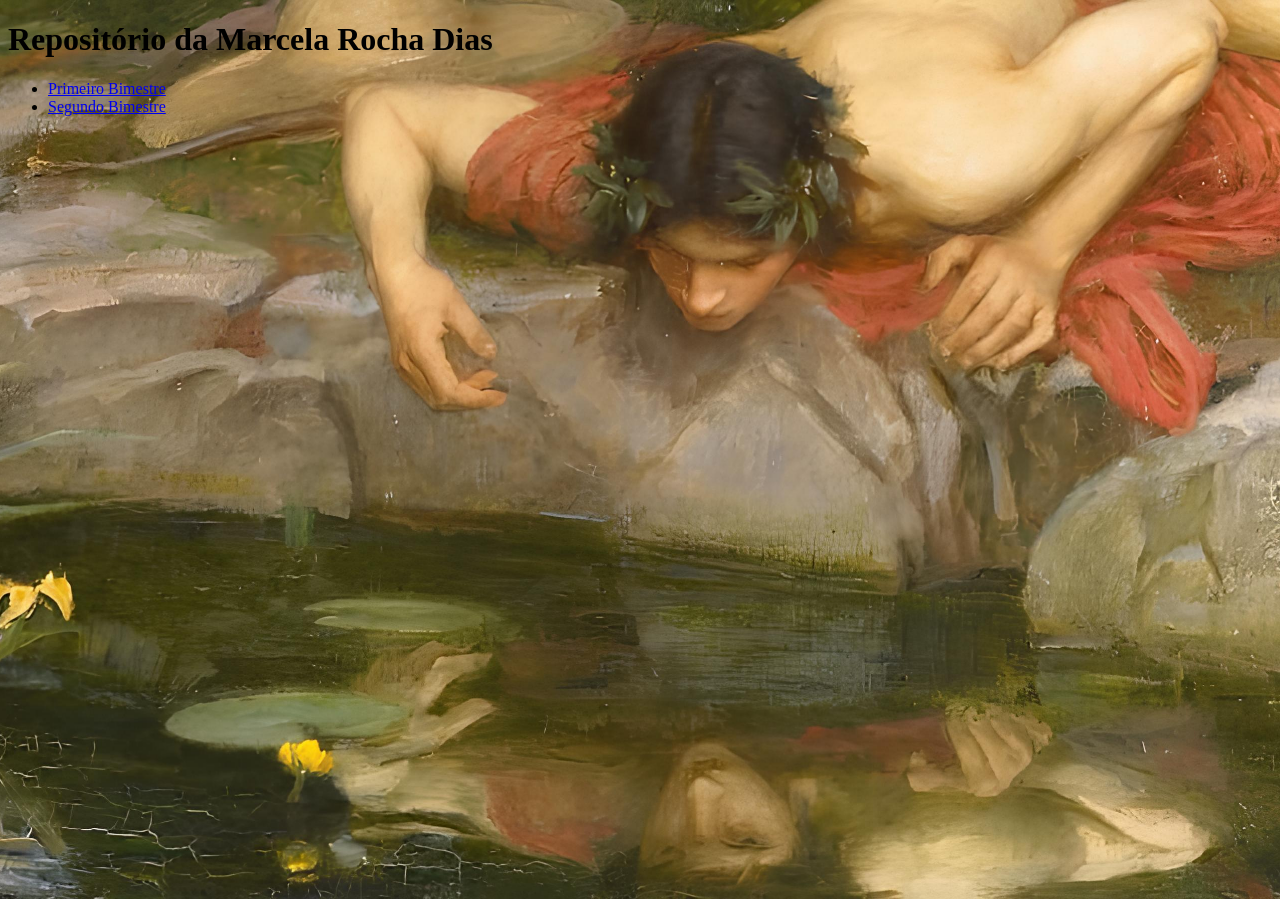
<file: index.html>
<!DOCTYPE html>
<html lang="en">

<head>
    <meta charset="UTF-8">
    <meta name="viewport" content="width=device-width, initial-scale=1.0">
    <title>Document</title>
    <link rel="stylesheet" href="/styles.css">
   
</head>
<body>
    <h1>Repositório da Marcela Rocha Dias</h1>
    <ul>
        <li><a href="/1bim/index.html">Primeiro Bimestre</a></li>
        <li><a href="/2bim/index.html">Segundo Bimestre</a></li>
    </ul>
</body>
</html>
</file>
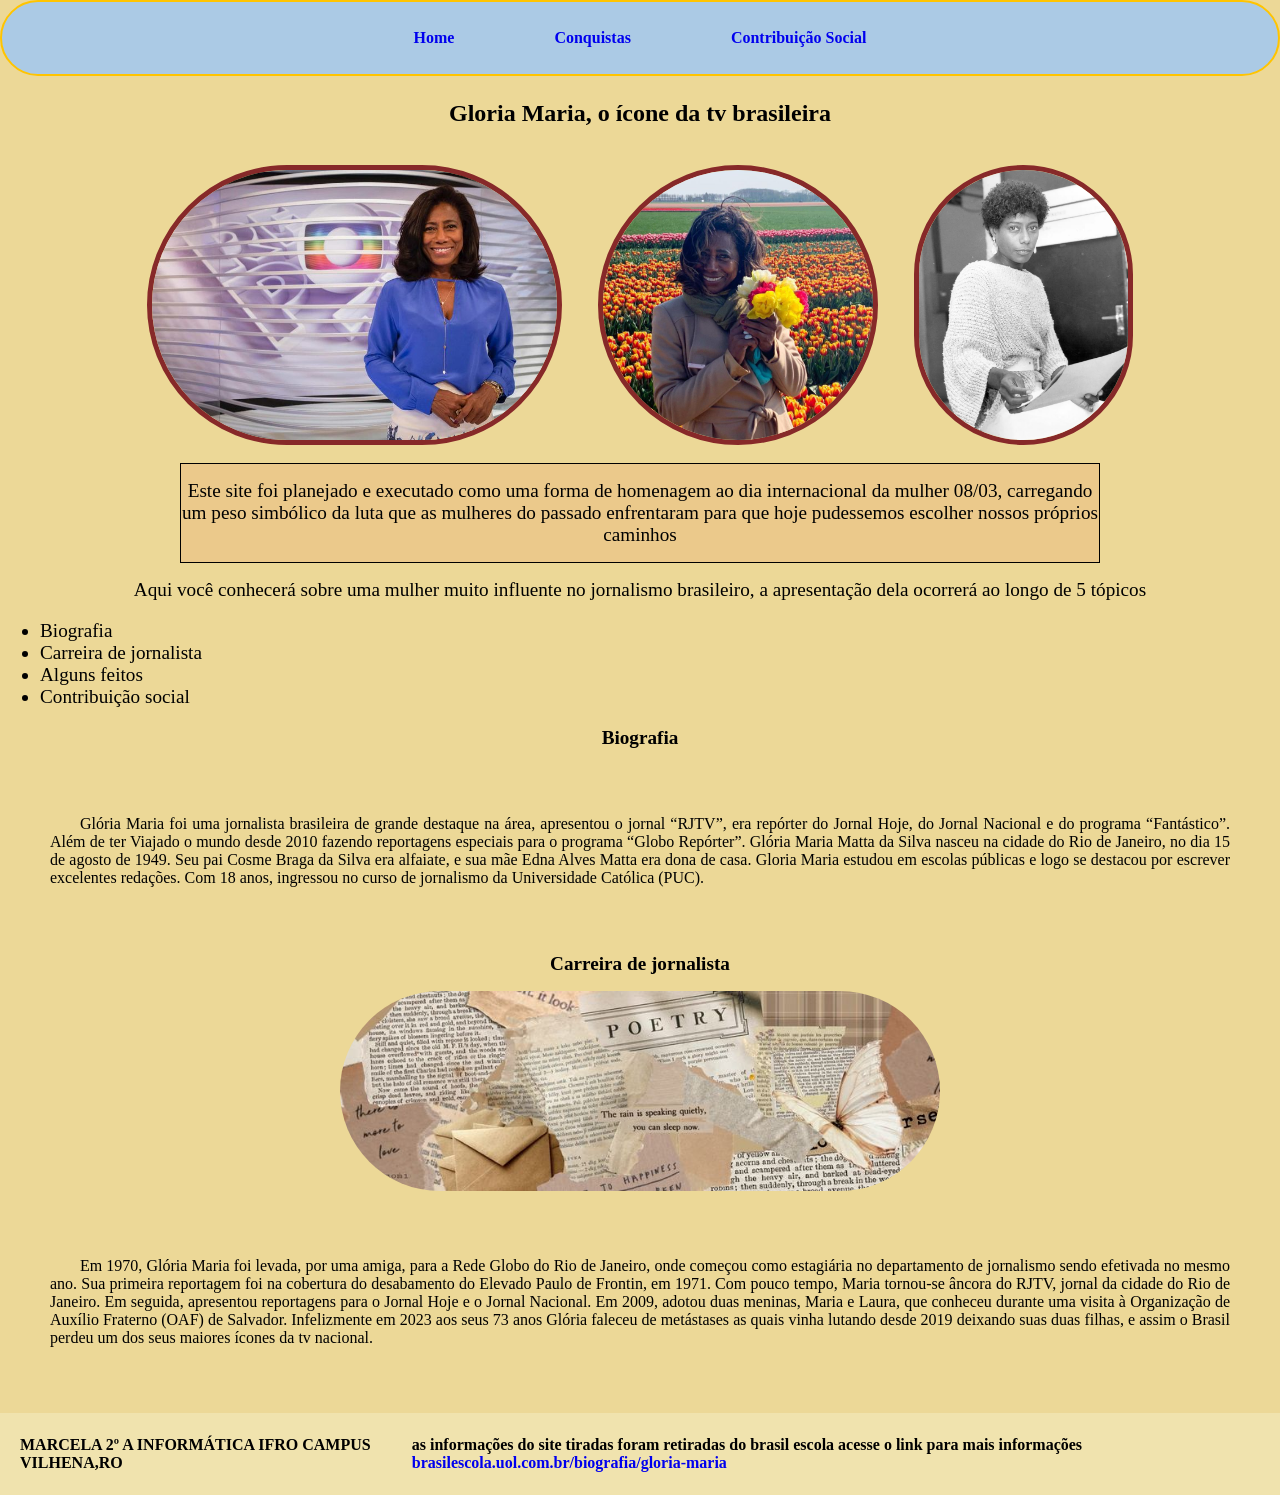
<file: 1bim/index.html>
<!DOCTYPE html>
<html lang="en">

<head>
    <meta charset="UTF-8">
    <meta name="viewport" content="width=device-width, initial-scale=1.0">
    <title>Projeto Mulheres na Ciência Educação e Literatura</title>
    <link rel="stylesheet" href="css/styles.css">
</head>

<body>
    <header>
        <div class="botoes">
            <nav>
                <a href="./index.html" target="_self">Home</a>
                <a href="pagina02.html" target="_self">Conquistas</a>
                <a href="./pagina03.html" target="_self">Contribuição Social</a>
            </nav>
        </div>
    </header>
    <main>
        <section>
            <h1>Gloria Maria,<span> o ícone da tv
                    brasileira</span></h1>

            <div class="container-imgs"><img src="img/4 lições de carreira de Glória Maria.jpg" class="inmgs"
                    alt="fotografia Glória maria">
                <img src="img/Globo Repórter.jpg" class="inmgs" alt="Glória maria">
                <img src="img/Glória Maria (1).jpg" class="inmgs" alt="foto da Glória maria">
            </div>

        </section>
        <section>
            <div class="tex">
                <h2>Este site foi planejado e executado como uma forma de homenagem ao dia internacional da mulher
                    08/03, carregando um peso simbólico da luta que as mulheres do passado enfrentaram para que hoje
                    pudessemos escolher nossos próprios caminhos</h2>
            </div>

            <h2>Aqui você conhecerá sobre uma mulher muito influente no jornalismo brasileiro, a
                apresentação dela ocorrerá ao longo de 5 tópicos </h2>
            <ul>
                <li>Biografia</li>
                <li>Carreira de jornalista</li>
                <li>Alguns feitos</li>
                <li>Contribuição social</li>
            </ul>
            
        </section>
        <h2 class="titulos2">Biografia</h2>

        <p>Glória Maria foi uma jornalista brasileira de grande destaque na área, apresentou o jornal “RJTV”, era
            repórter do Jornal Hoje, do Jornal Nacional e do programa “Fantástico”. Além de ter Viajado o mundo desde
            2010 fazendo reportagens especiais para o programa “Globo Repórter”.
            Glória Maria Matta da Silva nasceu na cidade do Rio de Janeiro, no dia 15 de agosto de 1949. Seu pai Cosme
            Braga da Silva era alfaiate, e sua mãe Edna Alves Matta era dona de casa.
            Gloria Maria estudou em escolas públicas e logo se destacou por escrever excelentes redações. Com 18 anos,
            ingressou no curso de jornalismo da Universidade Católica (PUC).</p>

        <section>
            <h2 class="titulos2">Carreira de jornalista</h2>

            <img src="img/header aesthetic.jpeg" class="banner" alt="banner">

            <p>Em 1970, Glória Maria foi levada, por uma amiga, para a Rede Globo do Rio de Janeiro, onde começou como
                estagiária no departamento de jornalismo sendo efetivada no mesmo ano. Sua primeira reportagem foi na cobertura do desabamento do Elevado Paulo de Frontin, em 1971. Com pouco tempo, Maria tornou-se âncora do RJTV, jornal da cidade do Rio de Janeiro. Em seguida, apresentou
                reportagens para o Jornal Hoje e o Jornal Nacional. Em 2009, adotou duas meninas, Maria e Laura, que conheceu durante uma visita à Organização de Auxílio Fraterno (OAF) de Salvador. Infelizmente em 2023 aos seus 73 anos Glória faleceu de metástases as quais vinha lutando desde 2019 deixando suas duas filhas, e assim o Brasil perdeu um dos seus maiores ícones
                da tv nacional.
            </p>
        </section>
    </main>
    <footer>
        <h4>MARCELA 2º A INFORMÁTICA IFRO CAMPUS VILHENA,RO</h4>
        <h4>as informações do site tiradas foram retiradas do brasil escola acesse o link para mais informações <a
                target="_blank"
                href="https://brasilescola.uol.com.br/biografia/gloria-maria.html">brasilescola.uol.com.br/biografia/gloria-maria</a>
        </h4>
    </footer>
</body>

</html>
</file>
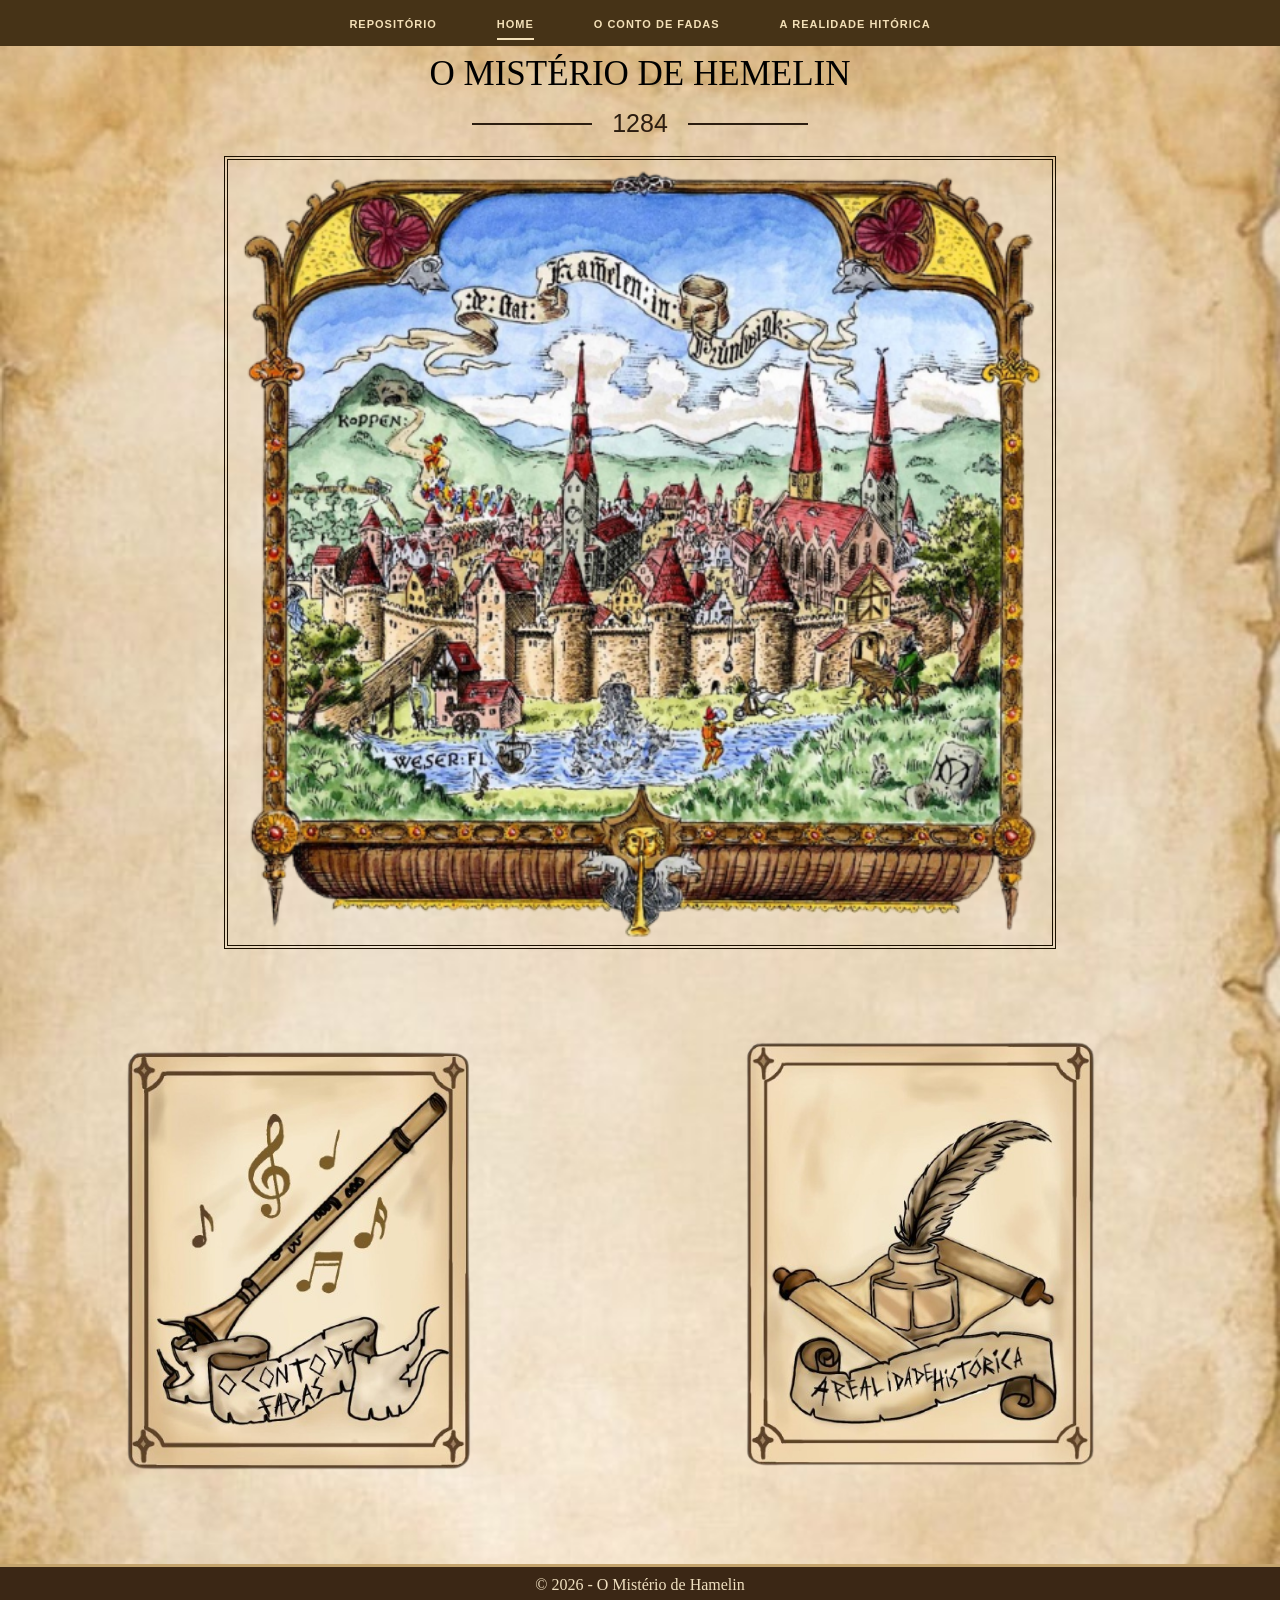
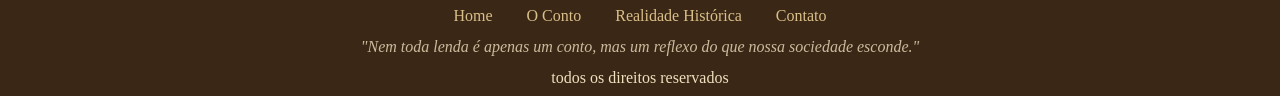
<file: 2bim/index.html>
<!DOCTYPE html>
<html lang="en">

<head>
    <meta charset="UTF-8">
    <meta name="viewport" content="width=device-width, initial-scale=1.0">
    <title>Trabalho do 2º bimestre</title>
    <link rel="stylesheet" href="./css/reset.css">
    <link rel="stylesheet" href="./css/styles.css">
</head>

<body>
    <header class="site-header">
        <nav class="navbar">
            <ul class="nav-menu">
                <li><a href="/index.html" class="nav-link">Repositório</a></li>

                <li><a href="/2bim/index.html" class="nav-link active">Home</a></li>

                <li><a href="/2bim/page2.html" class="nav-link">O conto de fadas</a></li>

                <li><a href="/2bim/page3.html" class="nav-link">A realidade hitórica</a></li>
            </ul>
        </nav>
    </header>

    <main>
        <section>
            <h1>O Mistério de Hemelin</h1>
            <div class="subtitulo">
                <span class="linha"></span>
                <h2>1284</h2>
                <span class="linha"></span>
            </div>

        </section>

        <section>
            <div class="image-container">
                <img src="./imgs/'The Town of Hamelin in Brunswick' - illustration….png" alt="O Flautista de Hamelin"
                    class="banner-image">
            </div>
        </section>

        <section>
            <div class="container">
                <div class="box">
                    <a href="./page2.html">
                        <img src="./imgs/flauta-png-botao.png" alt="O conto de fadas">
                    </a>
                </div>

                <div class="box">
                    <a href="./page3.html">
                        <img src="./imgs/pergaminho-png-botao.png" alt="A realidade histórica">
                    </a>
                </div>
            </div>
        </section>
    </main>

    <footer class="footer">
        <div class="footer-content">
            <p>© 2026 - O Mistério de Hamelin</p>

            <nav class="footer-links">
                <a href="/2bim/index.html">Home</a>
                <a href="/2bim/page2.html">O Conto</a>
                <a href="/2bim/page3.html">Realidade Histórica</a>
                <a href="contato.html">Contato</a>
            </nav>

            <p class="footer-frase">
                "Nem toda lenda é apenas um conto, mas um reflexo do que nossa sociedade esconde."
            </p>
            <p class="p2">todos os direitos reservados</p>
        </div>
    </footer>

</body>

</html>
</file>
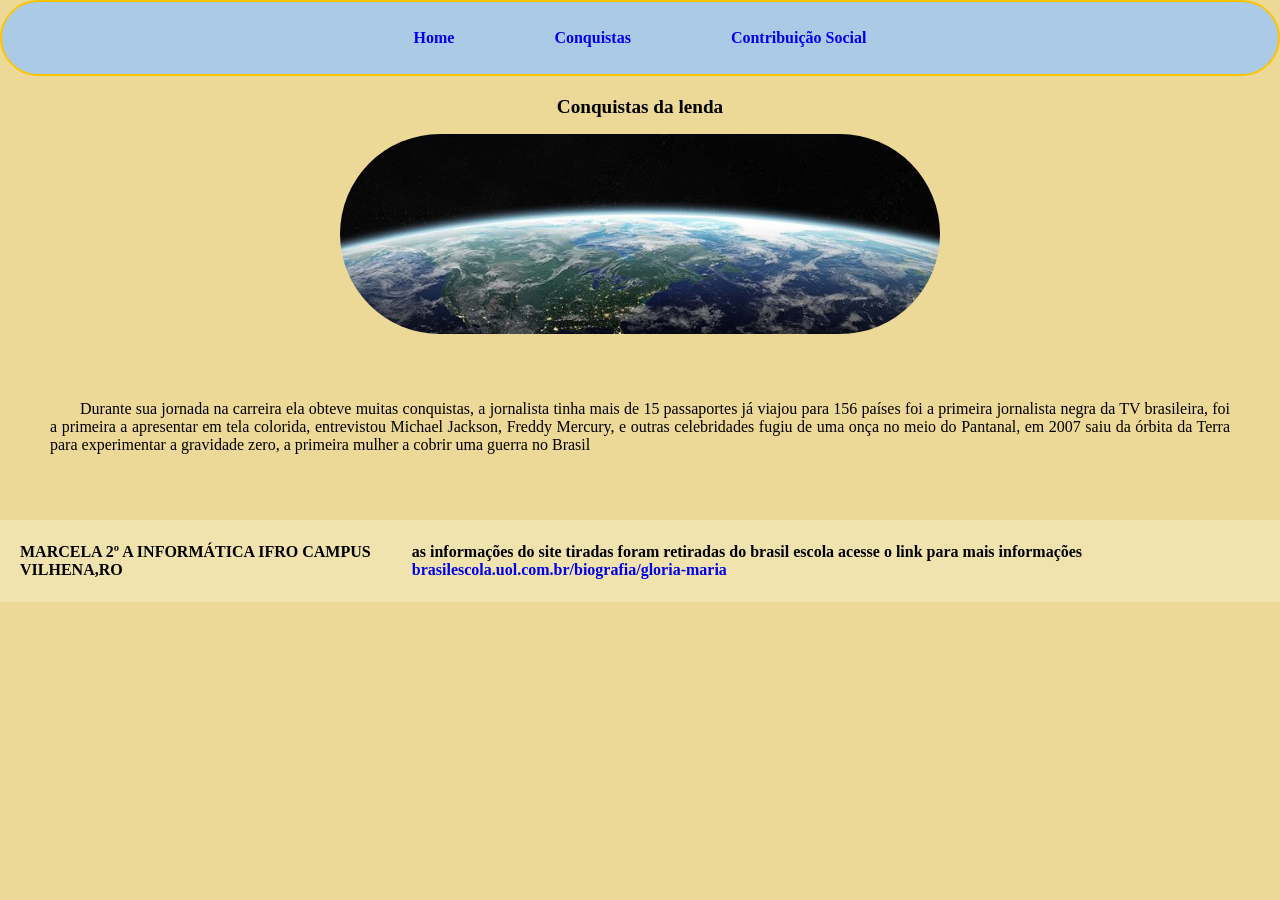
<file: 1bim/pagina02.html>
<!DOCTYPE html>
<html lang="en">
    <head>
        <meta charset="UTF-8">        
        <meta name="viewport" 
        content="width=device-width, initial-scale=1.0">
    <title>Projeto Mulheres na Ciência Educação e Literatura</title>
    <link rel="stylesheet" href="css/styles.css">
    </head>
    <body>
    <header>
        <div class="botoes">
            <nav>
                <a href="./index.html" target="_self">Home</a>
                <a href="pagina02.html" target="_self">Conquistas</a>
                <a href="./pagina03.html" target="_self">Contribuição Social</a>
            </nav>
        </div>
    </header>
    <main>
        <section>
            <h2 class="titulos2">Conquistas da lenda</h2> 

             <img  src="img/globo terra.jpeg" class="banner" alt="fotografia orbita da terra">
            
            <p>Durante sua jornada na carreira ela obteve muitas conquistas, a jornalista tinha mais de 15 passaportes já viajou para 156 países foi a primeira jornalista negra da TV brasileira, foi a primeira a apresentar em tela colorida, entrevistou Michael Jackson, Freddy Mercury, e outras celebridades fugiu de uma onça no meio do Pantanal, em 2007 saiu da órbita da Terra para experimentar a gravidade zero, a primeira mulher a cobrir uma guerra no Brasil</p>
        </section>
    </main>
        <footer>
        <h4>MARCELA 2º A INFORMÁTICA IFRO CAMPUS VILHENA,RO</h4>
        <h4>as informações do site tiradas foram retiradas do brasil escola acesse o link para mais informações <a target="_blank" href="https://brasilescola.uol.com.br/biografia/gloria-maria.htm">brasilescola.uol.com.br/biografia/gloria-maria</a>
        </h4>
    </footer>
    </body>
</html>
</file>
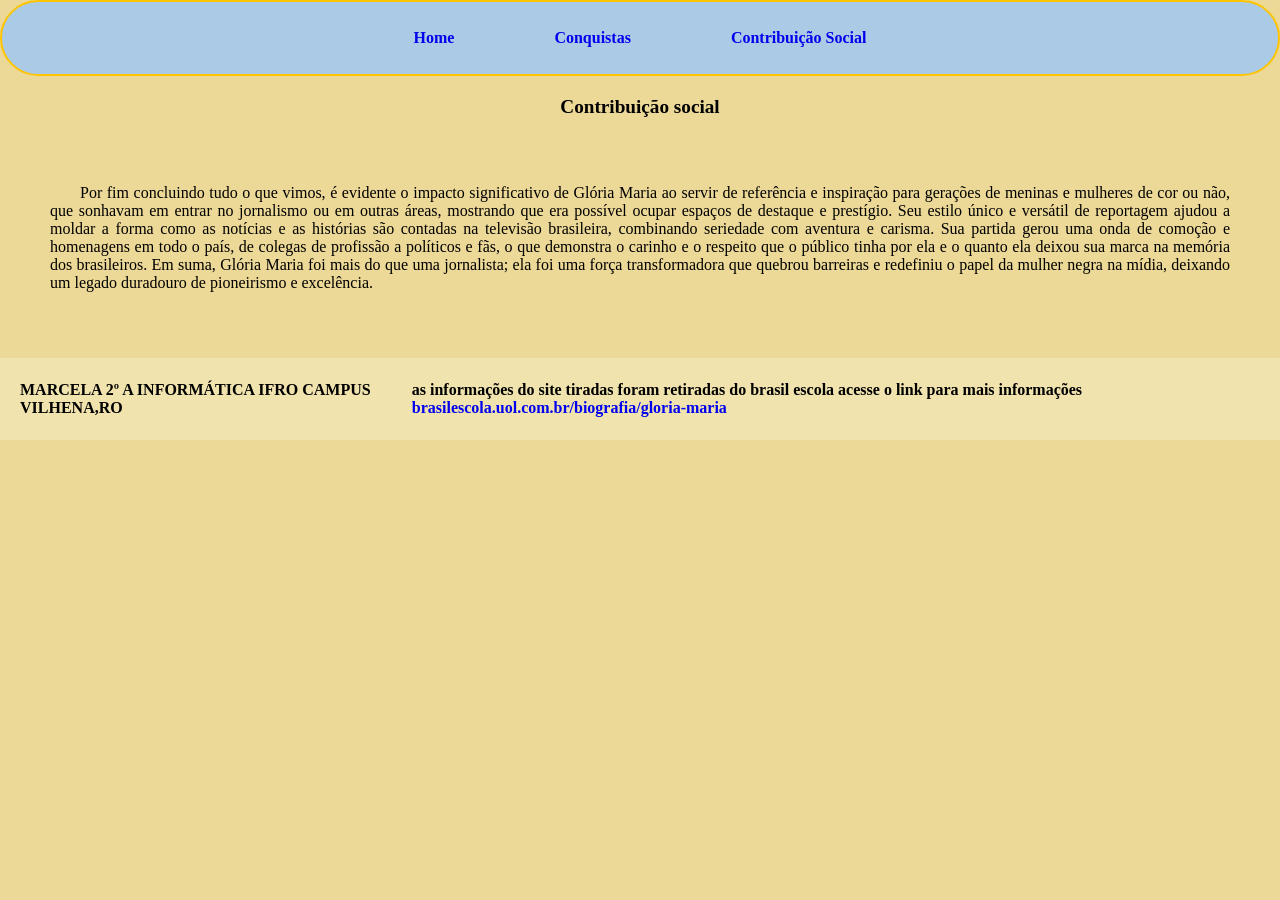
<file: 1bim/pagina03.html>
<!DOCTYPE html>
<html lang="en">

<head>
    <meta charset="UTF-8">
    <meta name="viewport" content="width=device-width, initial-scale=1.0">
    <title>Projeto Mulheres na Ciência Educação e Literatura</title>
    <link rel="stylesheet" href="css/styles.css">
</head>

<body>
    <header>
        <div class="botoes">
            <nav>
                <a href="./index.html" target="_self">Home</a>
                <a href="pagina02.html" target="_self">Conquistas</a>
                <a href="./pagina03.html" target="_self">Contribuição Social</a>
            </nav>
        </div>
    </header>
    <main>
        <section><h2 class="titulos2"> Contribuição social</h2>
        <p>Por fim concluindo tudo o que vimos, é evidente o impacto significativo de Glória Maria ao servir de
            referência e inspiração para gerações de meninas e mulheres de cor ou não, que sonhavam em entrar no
            jornalismo ou em outras áreas, mostrando que era possível ocupar espaços de destaque e prestígio.
            Seu estilo único e versátil de reportagem ajudou a moldar a forma como as notícias e as histórias são
            contadas na televisão brasileira, combinando seriedade com aventura e carisma.
            Sua partida gerou uma onda de comoção e homenagens em todo o país, de colegas de profissão a políticos e
            fãs, o que demonstra o carinho e o respeito que o público tinha por ela e o quanto ela deixou sua marca na
            memória dos brasileiros.
            Em suma, Glória Maria foi mais do que uma jornalista; ela foi uma força transformadora que quebrou barreiras
            e redefiniu o papel da mulher negra na mídia, deixando um legado duradouro de pioneirismo e excelência.</p>
</section>
    </main>
    <footer>
        <h4>MARCELA 2º A INFORMÁTICA IFRO CAMPUS VILHENA,RO</h4>
        <h4>as informações do site tiradas foram retiradas do brasil escola acesse o link para mais informações <a target="_blank" href="https://brasilescola.uol.com.br/biografia/gloria-maria.htm">brasilescola.uol.com.br/biografia/gloria-maria</a>
        </h4>
    </footer>
</body>

</html>
</file>
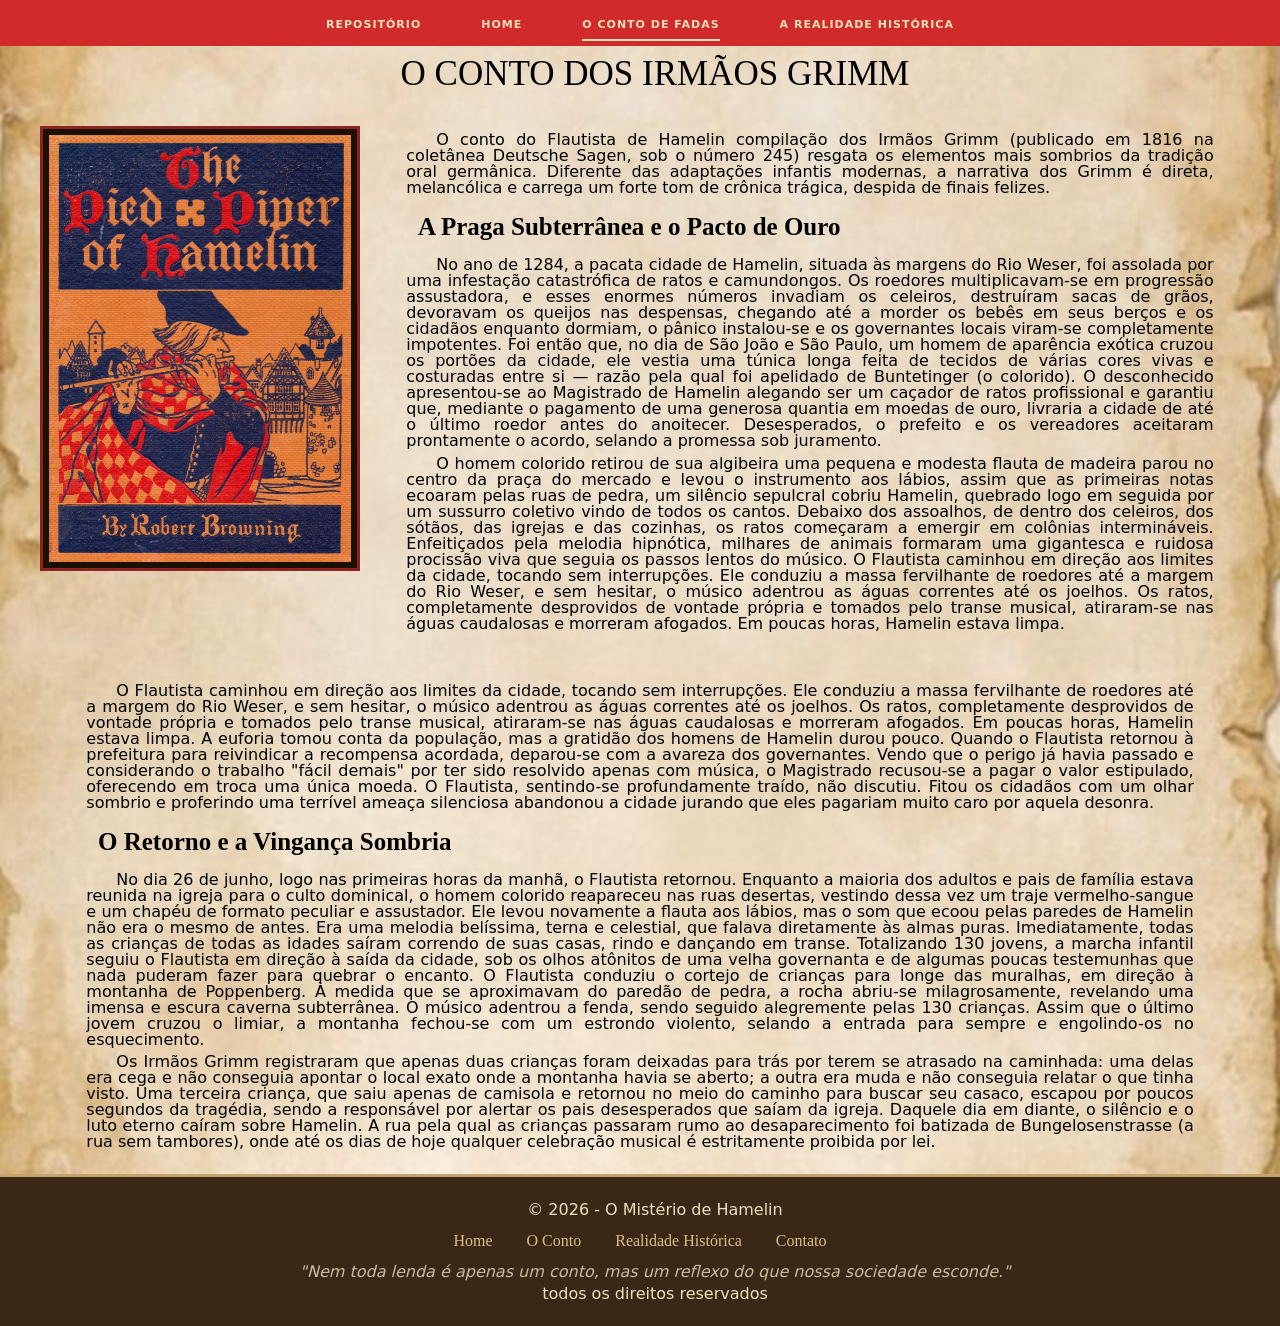
<file: 2bim/page2.html>
<!DOCTYPE html>
<html lang="en">

<head>
    <meta charset="UTF-8">
    <meta name="viewport" content="width=device-width, initial-scale=1.0">
    <title>Document</title>
    <link rel="stylesheet" href="./css/reset.css">
    <link rel="stylesheet" href="./css/page2.css ">
</head>

<body>
    <header class="site-header">
        <nav class="navbar">
            <ul class="nav-menu">

                <li><a href="/index.html" class="nav-link">Repositório</a></li>

                <li><a href="/2bim/index.html" class="nav-link">Home</a></li>

                <li><a href="/2bim/page2.html" class="nav-link active">O conto de fadas</a></li>

                <li><a href="/2bim/page3.html" class="nav-link">A realidade histórica</a></li>
            </ul>
        </nav>
    </header>
    <main>
        <section>
            <h1>O conto dos irmãos grimm</h1>
        </section>

        <section class="secao-capa">
            <div class="conteudo-lado-a-lado">
                <div class="moldura-livro">
                    <img src="./imgs/cartaz do flautista.jpeg" alt="Ilustração do Flautista de Hamelin"
                        class="imagem-capa">
                </div>
                <div class="paragrafo">
                    <p>O conto do Flautista de Hamelin compilação dos Irmãos Grimm (publicado em 1816 na coletânea
                        Deutsche
                        Sagen, sob o número 245) resgata os elementos mais sombrios da tradição oral germânica.
                        Diferente das
                        adaptações infantis modernas, a narrativa dos Grimm é direta, melancólica e carrega um forte tom
                        de
                        crônica trágica, despida de finais felizes.
                    </p>

                    <h2>A Praga Subterrânea e o Pacto de Ouro

                    </h2>

                    <p>No ano de 1284, a pacata cidade de Hamelin, situada às margens do Rio Weser, foi assolada por uma
                        infestação catastrófica de ratos e camundongos. Os roedores multiplicavam-se em progressão
                        assustadora, e
                        esses
                        enormes números invadiam os celeiros, destruíram sacas de grãos,
                        devoravam os queijos nas despensas, chegando até a morder os bebês em seus berços e os cidadãos
                        enquanto
                        dormiam, o pânico instalou-se e os governantes locais viram-se completamente impotentes. Foi
                        então que, no
                        dia de São João e São Paulo, um homem de aparência exótica cruzou os portões da
                        cidade, ele vestia uma túnica longa feita de tecidos de várias cores vivas e costuradas entre si
                        — razão
                        pela qual foi apelidado de Buntetinger (o colorido). O desconhecido apresentou-se ao Magistrado
                        de
                        Hamelin alegando ser um caçador de ratos profissional e garantiu que, mediante o pagamento de
                        uma
                        generosa quantia em moedas de ouro, livraria a cidade de até o último roedor antes do anoitecer.
                        Desesperados, o prefeito e os vereadores aceitaram prontamente o acordo, selando a promessa sob
                        juramento.
                    </p>
                    <p>O homem colorido retirou de sua algibeira uma pequena e modesta flauta de madeira parou no centro
                        da
                        praça do mercado e levou o instrumento aos lábios, assim que as primeiras notas ecoaram pelas
                        ruas de
                        pedra, um silêncio sepulcral cobriu Hamelin, quebrado logo em seguida por um sussurro coletivo
                        vindo de
                        todos os cantos. Debaixo dos assoalhos, de dentro dos celeiros, dos sótãos, das igrejas e das
                        cozinhas,
                        os ratos começaram a emergir em colônias intermináveis. Enfeitiçados pela melodia hipnótica,
                        milhares de
                        animais formaram uma gigantesca e ruidosa procissão viva que seguia os passos lentos do músico.
                        O Flautista
                        caminhou em direção aos limites da cidade, tocando sem interrupções. Ele conduziu a massa
                        fervilhante de roedores até a margem do Rio Weser, e sem hesitar, o músico adentrou as águas
                        correntes
                        até os joelhos. Os ratos, completamente desprovidos de vontade própria e tomados pelo transe
                        musical,
                        atiraram-se nas águas caudalosas e morreram afogados. Em poucas horas, Hamelin estava limpa.
                    </p>
                </div>
            </div>
        </section>

        <section>
            <p>O Flautista caminhou em direção aos limites da cidade, tocando sem interrupções. Ele conduziu a massa
                fervilhante de roedores até a margem do Rio Weser, e sem hesitar, o músico adentrou as águas correntes
                até os joelhos. Os ratos, completamente desprovidos de vontade própria e tomados pelo transe musical,
                atiraram-se nas águas caudalosas e morreram afogados. Em poucas horas, Hamelin estava limpa. A euforia
                tomou conta da população, mas a gratidão dos homens de Hamelin durou pouco. Quando o Flautista retornou
                à prefeitura para reivindicar a recompensa acordada, deparou-se com a avareza dos governantes. Vendo que
                o perigo já havia passado e considerando o trabalho "fácil demais" por ter sido resolvido apenas com
                música, o Magistrado recusou-se a pagar o valor estipulado, oferecendo em troca uma única moeda. O
                Flautista, sentindo-se profundamente traído, não discutiu. Fitou os cidadãos com um olhar sombrio e
                proferindo uma terrível ameaça silenciosa abandonou a cidade jurando que eles pagariam muito caro por
                aquela desonra.</p>

            <h2>O Retorno e a Vingança Sombria</h2>

            <p>No dia 26 de junho, logo nas primeiras horas da manhã, o Flautista retornou. Enquanto a maioria dos
                adultos e pais de família estava reunida na igreja para o culto dominical, o homem colorido reapareceu
                nas ruas desertas, vestindo dessa vez um traje vermelho-sangue e um chapéu de formato peculiar e
                assustador. Ele levou novamente a flauta aos lábios, mas o som que ecoou pelas paredes de Hamelin não
                era o mesmo de antes. Era uma melodia belíssima, terna e celestial, que falava diretamente às almas
                puras. Imediatamente, todas as crianças de todas as idades saíram correndo de suas casas, rindo e
                dançando
                em
                transe. Totalizando 130 jovens, a marcha infantil seguiu o Flautista em direção à saída da cidade, sob
                os olhos atônitos de uma velha governanta e de algumas poucas testemunhas que nada puderam fazer para
                quebrar o encanto. O Flautista conduziu o cortejo de crianças para longe das muralhas, em direção à
                montanha de Poppenberg. À medida que se aproximavam do paredão de pedra, a rocha abriu-se
                milagrosamente, revelando uma imensa e escura caverna subterrânea. O músico adentrou a fenda, sendo
                seguido alegremente pelas 130 crianças. Assim que o último jovem cruzou o limiar, a montanha fechou-se
                com um estrondo violento, selando a entrada para sempre e engolindo-os no esquecimento.
            </p>

            <p>Os Irmãos Grimm registraram que apenas duas crianças foram deixadas para trás por terem se atrasado na
                caminhada: uma delas era cega e não conseguia apontar o local exato onde a montanha havia se aberto; a
                outra era muda e não conseguia relatar o que tinha visto. Uma terceira criança, que saiu apenas de
                camisola e retornou no meio do caminho para buscar seu casaco, escapou por poucos segundos da tragédia,
                sendo a responsável por alertar os pais desesperados que saíam da igreja. Daquele dia em diante, o
                silêncio
                e o luto eterno caíram sobre Hamelin. A rua pela qual as crianças
                passaram rumo ao desaparecimento foi batizada de Bungelosenstrasse (a rua sem tambores), onde até os
                dias de hoje qualquer celebração musical é estritamente proibida por lei.
            </p>
        </section>
    </main>

    <footer class="footer">
        <div class="footer-content">
            <p>© 2026 - O Mistério de Hamelin</p>

            <nav class="footer-links">
                <a href="/2bim/index.html">Home</a>
                <a href="/2bim/page2.html">O Conto</a>
                <a href="/2bim/page3.html">Realidade Histórica</a>
                <a href="contato.html">Contato</a>
            </nav>

            <p class="footer-frase">
                "Nem toda lenda é apenas um conto, mas um reflexo do que nossa sociedade esconde."
            </p>
            <p class="p2">todos os direitos reservados</p>
        </div>
    </footer>
</body>

</html>
</file>
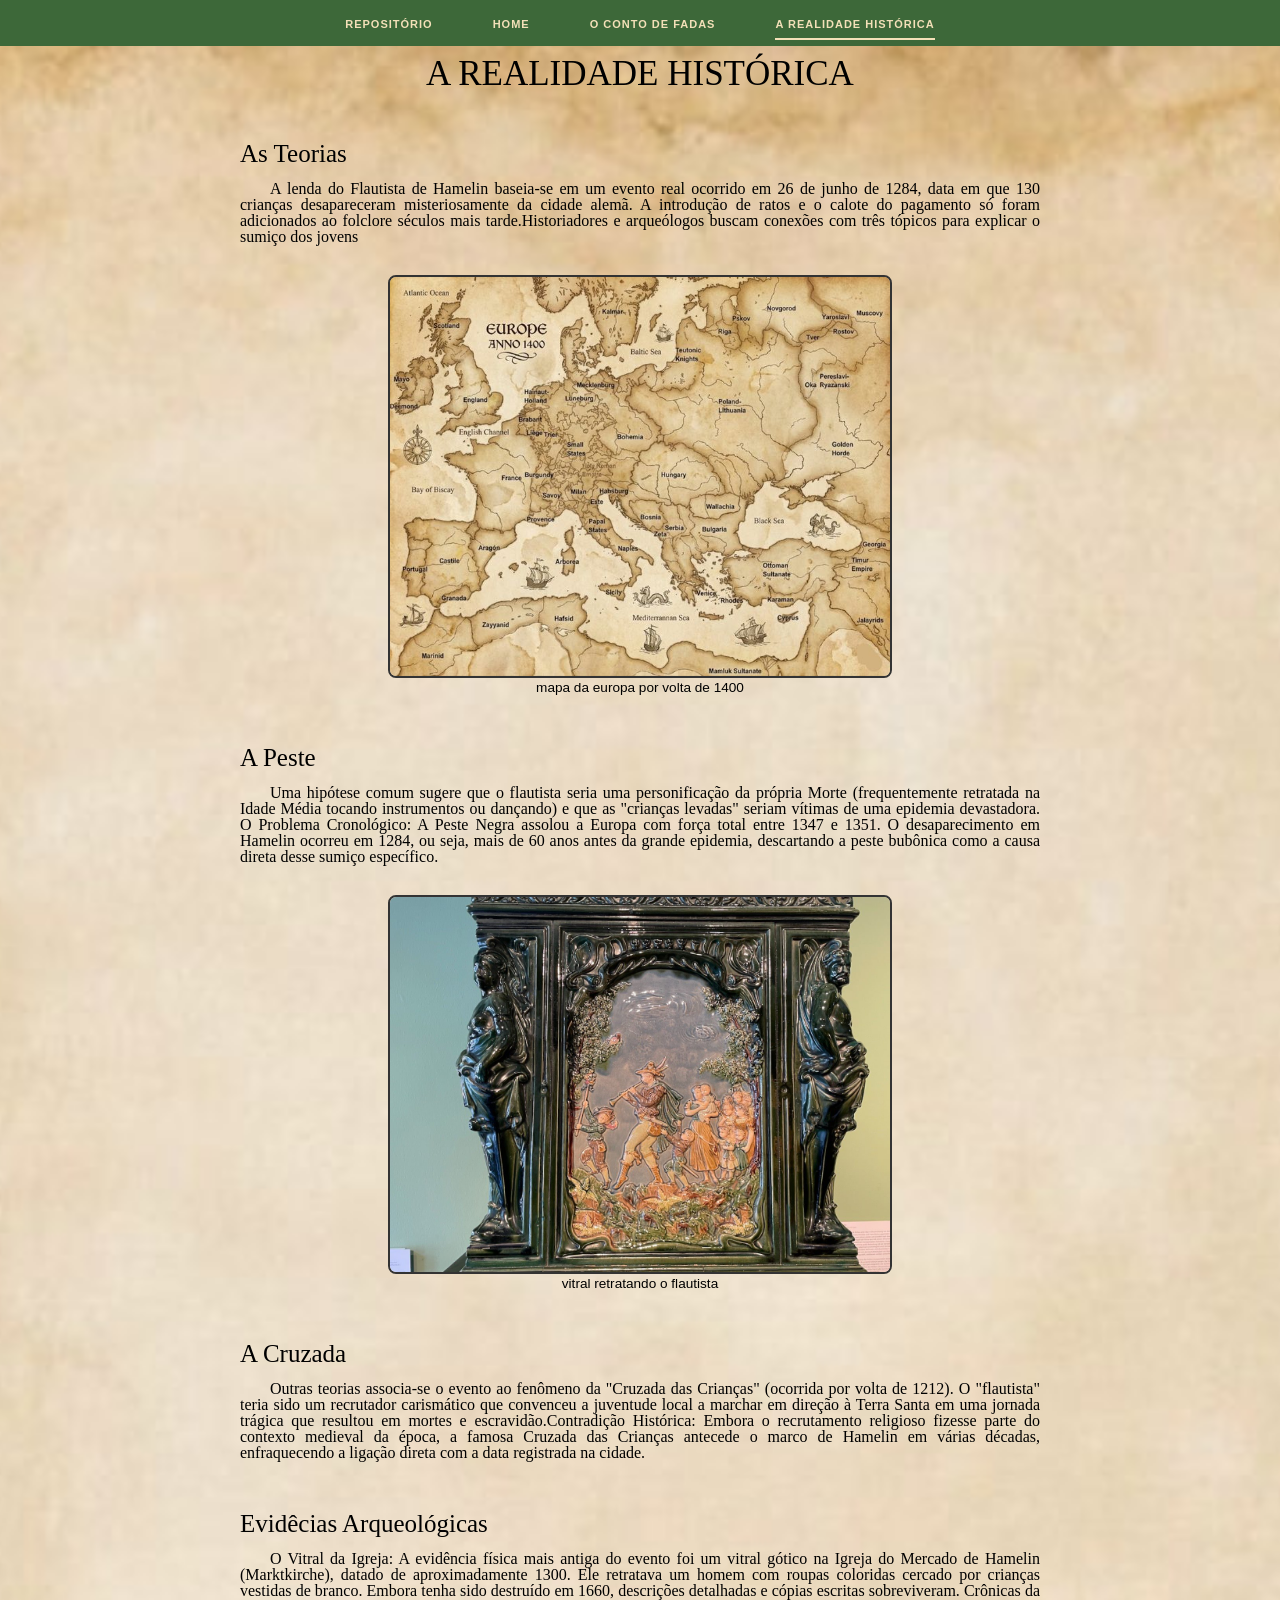
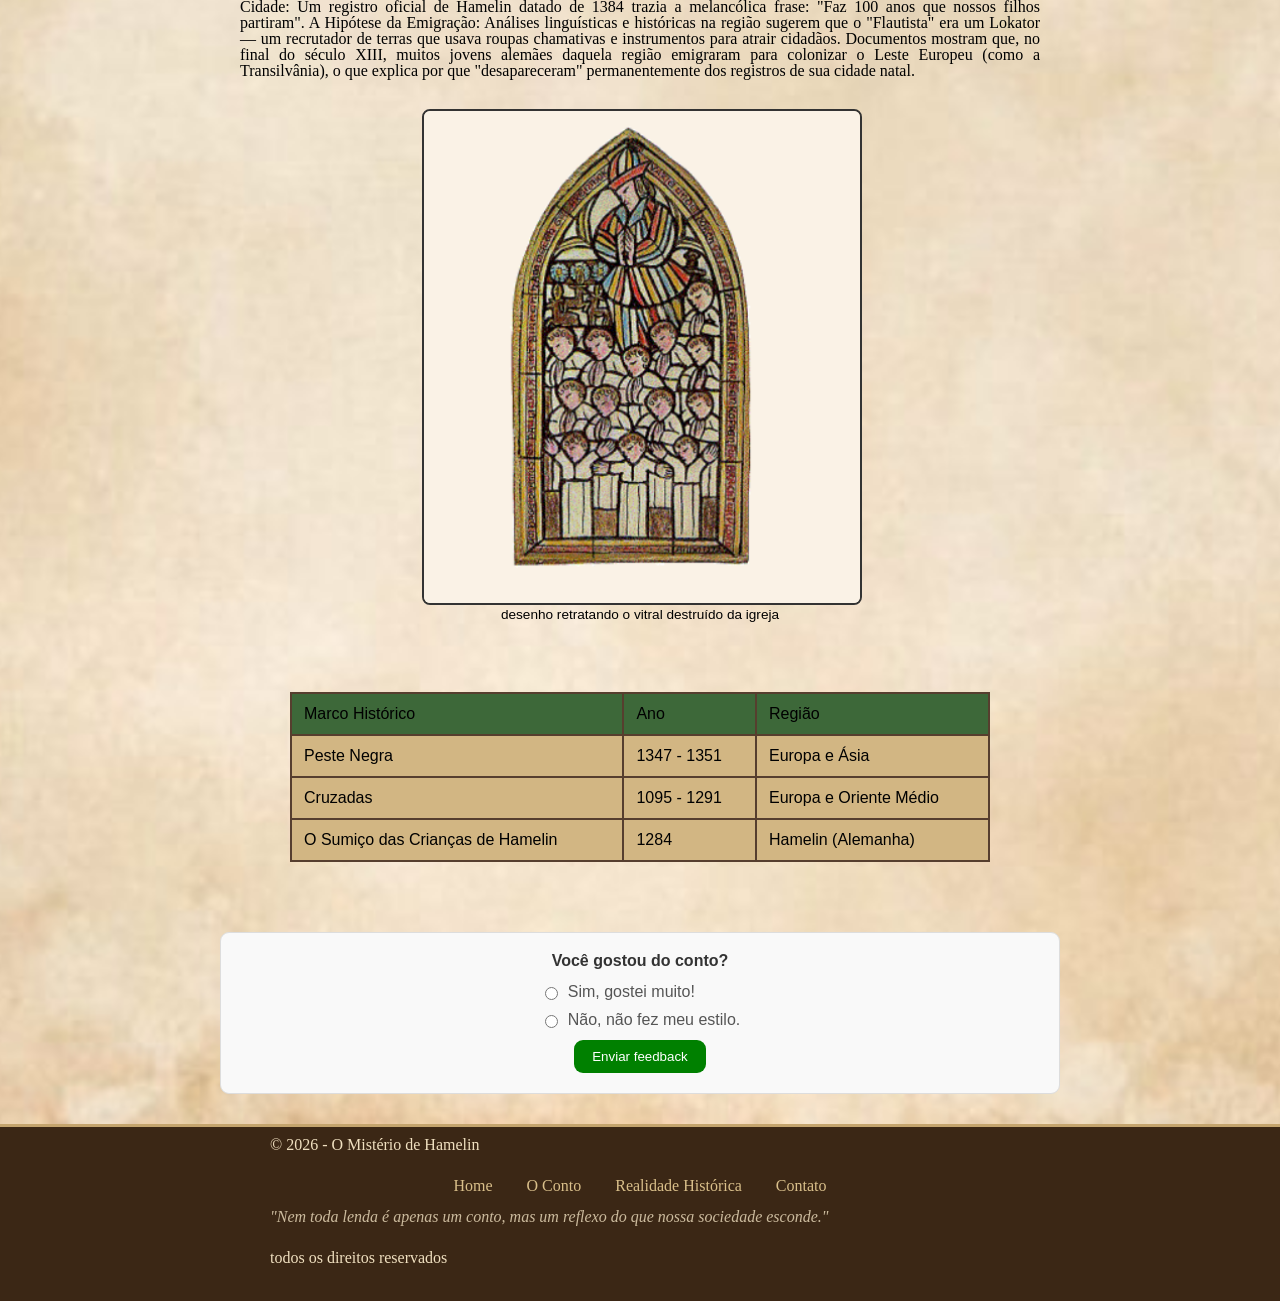
<file: 2bim/page3.html>
<!DOCTYPE html>
<html lang="en">

<head>
    <meta charset="UTF-8">
    <meta name="viewport" content="width=device-width, initial-scale=1.0">
    <title>Document</title>
    <link rel="stylesheet" href="./css/reset.css">
    <link rel="stylesheet" href="./css/page3.css">
</head>

<body>
    <header class="site-header">
        <nav class="navbar">
            <ul class="nav-menu">
                <li><a href="/index.html" class="nav-link">Repositório</a></li>

                <li><a href="/2bim/index.html" class="nav-link">Home</a></li>

                <li><a href="/2bim/page2.html" class="nav-link">O conto de fadas</a></li>

                <li><a href="/2bim/page3.html" class="nav-link active">A realidade histórica</a></li>
            </ul>
        </nav>
    </header>
    <main>
        <section class="conteudo-principal">
            <section>
                <h1>A realidade histórica</h1>
            </section>

            <section>

                <h2>As Teorias </h2>

                <p>A lenda do Flautista de Hamelin baseia-se em um evento real ocorrido em 26 de junho de 1284, data em
                    que
                    130 crianças desapareceram misteriosamente da cidade alemã. A introdução de ratos e o calote do
                    pagamento só foram adicionados ao folclore séculos mais tarde.Historiadores e arqueólogos buscam
                    conexões com três tópicos para explicar o sumiço dos jovens</p>

                <div class="cars-imgs">
                    <figure>
                        <img src="./imgs/Vintage Europe Map of 1400.jpeg" alt="mapa da Europa 1400">
                        <figcaption>mapa da europa por volta de 1400</figcaption>
                    </figure>
                </div>

            </section>

            <section>

                <h2>A Peste</h2>

                <p> Uma hipótese comum sugere que o flautista seria uma personificação da própria Morte (frequentemente
                    retratada na Idade Média tocando instrumentos ou dançando) e que as "crianças levadas" seriam
                    vítimas de
                    uma epidemia devastadora. O Problema Cronológico: A Peste Negra assolou a Europa com força total
                    entre
                    1347 e 1351. O desaparecimento em Hamelin ocorreu em 1284, ou seja, mais de 60 anos antes da grande
                    epidemia, descartando a peste bubônica como a causa direta desse sumiço específico.</p>

                <div class="cars-imgs">
                    <figure>
                        <img src="./imgs/vitral evidencias arqueologicas.jpeg" alt="vitral do conto">
                        <figcaption>vitral retratando o flautista</figcaption>
                    </figure>
                </div>

            </section>

            <section>
                <h2>A Cruzada</h2>

                <p>Outras teorias associa-se o evento ao fenômeno da "Cruzada das Crianças" (ocorrida por volta de
                    1212). O
                    "flautista" teria sido um recrutador carismático que convenceu a juventude local a marchar em
                    direção à
                    Terra Santa em uma jornada trágica que resultou em mortes e escravidão.Contradição Histórica: Embora
                    o
                    recrutamento religioso fizesse parte do contexto medieval da época, a famosa Cruzada das Crianças
                    antecede o marco de Hamelin em várias décadas, enfraquecendo a ligação direta com a data registrada
                    na
                    cidade.</p>



            </section>




            <section>

                <h2>Evidêcias Arqueológicas</h2>

                <p>O Vitral da Igreja: A evidência física mais antiga do evento foi um vitral gótico na Igreja do
                    Mercado de
                    Hamelin (Marktkirche), datado de aproximadamente 1300. Ele retratava um homem com roupas coloridas
                    cercado por crianças vestidas de branco. Embora tenha sido destruído em 1660, descrições detalhadas
                    e
                    cópias escritas sobreviveram. Crônicas da Cidade: Um registro oficial de Hamelin datado de 1384
                    trazia a
                    melancólica frase: "Faz 100 anos que nossos filhos partiram". A Hipótese da Emigração: Análises
                    linguísticas e históricas na região sugerem que o "Flautista" era um Lokator — um recrutador de
                    terras
                    que usava roupas chamativas e instrumentos para atrair cidadãos. Documentos mostram que, no final do
                    século XIII, muitos jovens alemães daquela região emigraram para colonizar o Leste Europeu (como a
                    Transilvânia), o que explica por que "desapareceram" permanentemente dos registros de sua cidade
                    natal.
                </p>

                <div class="cars-imgs">
                    <figure>
                        <img src="./imgs/outro vitral.png" alt="desenho retratando o vitral destrido da igreja">
                        <figcaption>desenho retratando o vitral destruído da igreja</figcaption>
                    </figure>
                </div>

            </section>

            <section class="secao-tabela">
                <table>
                    <thead>
                        <tr>
                            <th>Marco Histórico</th>
                            <th>Ano</th>
                            <th>Região</th>
                        </tr>
                    </thead>
                    <tbody>
                        <tr>
                            <td>Peste Negra</td>
                            <td>1347 - 1351</td>
                            <td>Europa e Ásia</td>
                        </tr>
                        <tr>
                            <td>Cruzadas</td>
                            <td>1095 - 1291</td>
                            <td>Europa e Oriente Médio</td>
                        </tr>
                        <tr>
                            <td>O Sumiço das Crianças de Hamelin</td>
                            <td>1284</td>
                            <td>Hamelin (Alemanha)</td>
                        </tr>
                    </tbody>
                </table>
            </section>

            <section>
                <div class="form-container">
                    <div class="form-title">Você gostou do conto?</div>

                    <form>
                        <div class="radio-group">

                            <input type="radio" id="gostou-sim" name="opiniao_conto" value="sim" required>
                            <label for="gostou-sim">Sim, gostei muito!</label>
                        </div>

                        <div class="radio-group">
                            <input type="radio" id="gostou-nao" name="opiniao_conto" value="nao">
                            <label for="gostou-nao">Não, não fez meu estilo.</label>
                        </div>

                    </form>
                    <button type="submit">Enviar feedback</button>
                </div>
            </section>
    </main>
    </section>
    <footer class="footer">
        <div class="footer-content">
            <p>© 2026 - O Mistério de Hamelin</p>

            <nav class="footer-links">
                <a href="/2bim/index.html">Home</a>
                <a href="/2bim/page2.html">O Conto</a>
                <a href="/2bim/page3.html">Realidade Histórica</a>
                <a href="contato.html">Contato</a>
            </nav>

            <p class="footer-frase">
                "Nem toda lenda é apenas um conto, mas um reflexo do que nossa sociedade esconde."
            </p>
            <p class="p2">todos os direitos reservados</p>
        </div>
    </footer>
</body>

</html>
</file>
<file: styles.css>
body {
    background-image: url(/narcissus\ painting\ \(1\).jpg);
    background-repeat: no-repeat;
    background-size: cover;
    background-position: center;
    min-height: calc(100vh - 30px);
}

@media (max-width: 600px) {
    body {
        background-image: url("/ud.jpg");

    }
}
</file>
<file: 1bim/css/styles.css>
body{
    background-color:rgba(235, 213, 142, 0.918);
    margin: 0;              
    padding: 0;  
    display: flex;
    flex-direction: column;
    min-height: 100vh;
}

header {
    position: sticky;
    top: 0;
}

h1{
    text-align: center;
    font-family:Cambria, Cochin, Georgia, Times, 'Times New Roman', serif;
    
}

p{
    font-family: 'Times New Roman', Times, serif;
    text-indent: 30px;
    text-align: justify;
    padding: 50px;

}

.titulos2{
    font-weight: 550;
}

h2{
    font-family:Cambria, Cochin, Georgia, Times, 'Times New Roman', serif;
    font-weight: 500;
    text-align: center;
    font-size:larger;    
}

footer{
    background-color: rgba(243, 240, 202, 0.449);
    padding:2px 20px;
    display: flex;
    justify-content: space-between;
    
}

.botoes{
    background-color:rgba(159, 199, 245, 0.841);
    height: 70px;
}
   
a{
    text-decoration: none;
}

nav {
    width: 100%;
    height: 100%;
    display: flex;
    align-items: center;
    justify-content: center;
    gap: 100px;
    
}

.botoes{
    width: calc(100% - 6px);
    display: inline-block;
    padding: 1px;
    color: rgb(255, 196, 0);
    border: 2px solid rgb(255, 196, 0);
    font-weight: bold;
    border-radius:40px;
    position: relative;
    overflow: hidden;
    transition: 0.4s;
}

.botoes::before {
    content: "";
    position: absolute;
    top: 0;
    left: -100%;
    width: 50%;
    height: 100%;
    background: rgba(255, 215, 0, 0.4);
    transform: skewX(-20deg);
}

.inmgs{
    height: 270px;
    text-align: center;
    border:5px solid rgb(135, 41, 41); 
    border-radius: 300px;
    margin: 2vh;
}

.container-imgs{
    display: flex;
    flex-direction: colum;
    justify-content: center;
}

ul{
    font-size:larger;
    font-family:Cambria, Cochin, Georgia, Times, 'Times New Roman', serif;
    
}

.banner{
    text-align: center;
    width: calc(100%-1000px);
    height: 200px ;
    margin:auto;
    display:block;
    border-radius: 1000px;
}

.tex{ 

    border: 1px solid black; 
    align-content: center;
    margin: 0vh 20vh;
    background-color: rgb(235, 201, 139);
}
</file>
<file: 2bim/css/styles.css>
* {
  margin: 0;
  padding: 0;
  box-sizing: border-box;

}

body {
  background-image: url(/2bim/imgs/888686938953370280.jpeg);
  background-size: cover;
  font-family: 'Arial', sans-serif;

}

h1 {
  text-align: center;
  font-family: Georgia, 'Times New Roman', Times, serif;
  font-size: 35px;
  text-transform: uppercase;
  margin-top: 10px;

}

.site-header {
  background-color: #463317;
  width: 100%;
  padding: 15px 20px;
}

.navbar {
  margin: 0 auto;
  display: flex;
  justify-content: center;
  align-items: center;
}

.nav-menu {
  display: flex;
  list-style: none;
  gap: 60px;
  flex-wrap: wrap;
  justify-content: center;
}

.nav-link {
  color: #f3e0b8;
  text-decoration: none;
  font-size: 11px;
  font-weight: bold;
  text-transform: uppercase;
  letter-spacing: 1px;
  padding: 8px 0;
  border-bottom: 2px solid transparent;
  transition: border-color 0.3s ease;
}

.nav-link:hover {
  border-bottom-color: currentColor;
}

.nav-link.active {
  border-bottom-color: currentColor;
}

.container {
  display: flex;
  justify-content: space-around;
  width: 100%;
  margin-top: 20px;
  margin-bottom: 40px;
  align-items: center;
}

.box img {
  width: 80%;
  height: auto;
  margin: 2vh;
  transition: transform 0.3s ease-in-out;
}

.box img:hover {
  transform: translateY(-12px);
}

.box{
  display: flex;
  justify-content: center;
  align-items: center;
}

.subtitulo {
  display: flex;
  align-items: center;
  justify-content: center;
  gap: 20px;
  margin-top: 20px;
  margin-bottom:20px;
}

.subtitulo .linha {
  width: 120px;
  height: 2px;
  background-color: #2b1d10;
}

h2 {
  font-size: 25px;
  color: #2b1d10;
}

.pai {
  display: flex;
  gap: 30px;
}

.image-container {
  width: 65%;
  margin: 0 auto;
  display: flex;
  flex-direction: column;
  align-items: center;
}


.banner-image {
  display: block;
  width: 100%;
  height: auto;
  max-width: 100%;
  margin-bottom: 25px;
  border: 4px double #1a0f00;
}

.footer {
  background: #3b2715;
  border-top: 3px solid #c4a46d;
  padding: 10px 10px;
  text-align: center;
  color: #f0e0c0;
  font-family: 'Cinzel', serif;
  width: 100%;
}

.footer-content {
  max-width: 1000px;
  margin: auto;
}

.footer-links {
  margin: 15px 0;
}

.footer-links a {
  color: #d9bf8a;
  text-decoration: none;
  margin: 0 15px;
  transition: 0.3s;
}

.footer-links a:hover {
  color: #fff0c7;
  text-shadow: 0 0 8px #d9bf8a;
}

.footer-frase {
  font-style: italic;
  opacity: 0.8;
  margin-top: 15px;
}

.p2 {
  margin-top: 15px;
  margin-bottom: 0;
}

@media (max-width:600px){
  body{
    background-image: url(/2bim/imgs/fundo-2.jpeg);
    background-size: cover;
    background-attachment: fixed;
    
  }
}
</file>
<file: 2bim/css/page2.css>
*{
  margin: 0;
  padding: 0;
  box-sizing: border-box;
}


body {
  background-image: url(/2bim/imgs/888686938953370280.jpeg);
  background-repeat: no-repeat;
  background-size: cover;
  background-position: center;
  min-height: calc(100vh - 30px);
  font-family: system-ui, -apple-system, BlinkMacSystemFont, 'Segoe UI', Roboto, Oxygen, Ubuntu, Cantarell, 'Open Sans', 'Helvetica Neue', sans-serif;
  
}

.site-header {
  background-color: #d12a2a;
  width: 100%;
  padding: 15px 20px;
}

.navbar {
  max-width: 1200px;
  margin: 0 auto;
  display: flex;
  justify-content: center;
  align-items: center;
}

.nav-menu {
  display: flex;
  list-style: none;
  gap: 60px;
  flex-wrap: wrap;
  justify-content: center;
}

.nav-link {
  color: #f3e0b8;
  text-decoration: none;
  font-size: 11px;
  font-weight: bold;
  text-transform: uppercase;
  letter-spacing: 1px;
  padding: 8px 0;
  border-bottom: 2px solid transparent;
  transition: border-color 0.3s ease;
}

.nav-link:hover {
  border-bottom-color: currentColor;
}

.nav-link.active {
  border-bottom-color: currentColor;
}



h1 {
  text-align: center;
  font-family: Georgia, 'Times New Roman', Times, serif;
  text-indent: 30px;
  font-size: 35px;
  text-transform: uppercase;
  margin-top: 10px;

}

p {
  font-size: 16px;
  font-family: system-ui, -apple-system, BlinkMacSystemFont, 'Segoe UI', Roboto, Oxygen, Ubuntu, Cantarell, 'Open Sans', 'Helvetica Neue', sans-serif;

  font-weight: 400;
  margin: 0.7vh;
  text-indent: 30px;
}

h2 {
  font-size: 25px;
  font-family: Georgia, 'Times New Roman', Times, serif;
  margin: 2vh;
  font-weight: 600;
}

.footer {
  background: #3b2715;
  border-top: 3px solid #c4a46d;
  padding: 10px 10px;
  text-align: center;
  color: #f0e0c0;
  font-family: 'Cinzel', serif;
  padding: 2vh;
}

.footer-content {
  max-width: 1000px;
  margin: auto;
}

.footer-links {
  margin: 15px 0;
}

.footer-links a {
  color: #d9bf8a;
  text-decoration: none;
  margin: 0 15px;
  transition: 0.3s;
}

.footer-links a:hover {
  color: #fff0c7;
  text-shadow: 0 0 8px #d9bf8a;
}

.footer-frase {
  font-style: italic;
  opacity: 0.8;
  margin-top: 15px;
}

.secao-capa {
  width: 100%;
  display: flex;
  justify-content: center;
  align-items: center;
  margin: 35px auto 45px auto;
  padding: 0 20px;
  box-sizing: border-box;
}

.conteudo-lado-a-lado {
  display: flex;
  justify-content: center;
  align-items: flex-start;
  gap: 40px;
  max-width: 1200px;
  width: 100%;
  margin: 0 auto;
}

.moldura-livro {
  max-width: 320px;
  min-width: 250px;
  width: 35%;
  background-color: #1a0f00;
  padding: 6px;
  border: 3px solid #8c2323;
  flex-shrink: 0;
}

.imagem-capa {
  display: block;
  width: 100%;
  height: auto;
  max-height: 520px;
}

.paragrafo {
  flex: 1;
  min-width: 300px;
  padding-right: 20px;
}

.paragrafo p {
  text-align: justify;
}

.paragrafo h2 {
  text-align: left;
}

section:not(.secao-capa) {
  padding: 0 40px;
  max-width: 1200px;
  margin: 0 auto;
}

section:not(.secao-capa) p {
  text-align: justify;
}

main {
  padding-bottom: 2vh;
}

@media (max-width: 768px) {
  .conteudo-lado-a-lado {
    flex-direction: column;
    align-items: center;
    gap: 30px;
  }

  .moldura-livro {
    width: 80%;
    max-width: 350px;
    min-width: unset;
  }

  .paragrafo {
    min-width: unset;
    width: 100%;
    padding-right: 0; 
  }

  .secao-capa {
    padding: 0 20px;
  }

  section:not(.secao-capa) {
    padding: 0 20px;
  }
}

@media (max-width:600px){
  body{
    background-image: url(/2bim/imgs/fundo-2.jpeg);
    background-size: cover;
    background-attachment: fixed;
  }
}
</file>
<file: 2bim/css/page3.css>
header {
  margin: 0;
  padding: 0;
  box-sizing: border-box;
}


body {
  background-image: url(/2bim/imgs/888686938953370280.jpeg);
  background-repeat: no-repeat;
  background-size: cover;
  background-position: center;
  min-height: calc(100vh - 30px);
  font-family: 'Arial', sans-serif;
}

main {
  min-height: calc(100vh - 180px);
}

.conteudo-principal {
  max-width: 900px;
  margin: 0 auto;
  padding: 0 20px;
}



.site-header {
  background-color: #3d6839;
  width: 100%;
  padding: 15px 20px;
  border-bottom: 3px solid var(--accent-color);
}

.navbar {
  max-width: 1200px;
  margin: 0 auto;
  display: flex;
  justify-content: center;
  align-items: center;
}

.nav-menu {
  display: flex;
  list-style: none;
  gap: 60px;
  flex-wrap: wrap;
  justify-content: center;
}

.nav-link {
  color: #f3e0b8;
  text-decoration: none;
  font-size: 11px;
  font-weight: bold;
  text-transform: uppercase;
  letter-spacing: 1px;
  padding: 8px 0;
  border-bottom: 2px solid transparent;
  transition: border-color 0.3s ease;
}

.nav-link:hover {
  border-bottom-color: currentColor;
}

.nav-link.active {
  border-bottom-color: currentColor;
}

h1 {
  text-align: center;
  font-family: Georgia, 'Times New Roman', Times, serif;
  font-size: 35px;
  text-transform: uppercase;
  margin-top: 10px;
  max-width: 800px;
  margin-left: auto;
  margin-right:auto;
}

p {
  font-size: 16px;
  font-family: 'Times New Roman', Times, serif;
  text-indent: 30px;
  font-weight: 500;
  max-width: 800px;
  margin: 0 auto 25px auto;
  text-align: justify;

}

img {
  width: 250px;
  height: auto;
  border: solid 2px #333333;
}

figcaption {
  font-size: 0.85em;
}

h2 {
  font-size: 25px;
  font-family: Georgia, 'Times New Roman', Times, serif;
  font-weight: 500;
  margin-top: 50px;
  margin-bottom: 15px;
  max-width: 800px;
  margin-left: auto;
  margin-right:auto;
  text-align: left;
}

.footer {
  background:#3b2715;
  border-top: 3px solid #c4a46d;
  padding: 10px 10px;
  text-align: center;
  color: #f0e0c0;
  font-family: 'Cinzel', serif;
}

table {
  width: 80%;
  max-width: 700px;
  border-collapse: collapse;
  font-family: Arial, sans-serif;
  margin: 20px auto;
}

th,td {
  border: 2px solid #563e2e;
  text-align: left;
  padding: 12px;
}

th {
  background-color: #3d6839;
}

td {
  background-color: #d2b683;
}

.footer-content {
  max-width: 1000px;
  margin: auto;
}

.footer-links {
  margin: 15px 0;
}

.footer-links a {
  color: #d9bf8a;
  text-decoration: none;
  margin: 0 15px;
  transition: 0.3s;
}

.footer-links a:hover {
  color: #fff0c7;
  text-shadow: 0 0 8px #d9bf8a;
}

.footer-frase {
  font-style: italic;
  opacity: 0.8;
  margin-top: 15px;
}

.form-container {
  font-family: Arial, sans-serif;
  margin: 30px;
  padding: 20px;
  border: 1px solid #dddddd;
  border-radius: 1vh;
  background-color: #f9f9f9;
  display: flex;
  justify-content: center;
  flex-direction: column;
  align-items: center;
}

.form-container button{
  background-color: green;
  color: white;
  border: none;
  border-radius: 1vh;
  padding: 1vh 2vh;
}

.form-title {
  font-size: 16px;
  font-weight: bold;
  color: #333333;
  margin-bottom: 15px;
}

.radio-group {
  margin-bottom: 12px;
  display: flex;
  align-items: center;
}

.radio-group input {
  margin-right: 10px;
  cursor: pointer;
}

.radio-group label {
  cursor: pointer;
  color: #555555;
}

.cars-imgs {
  display: flex;
  flex-direction: column;
  justify-content: center;
  align-items: center;
  width: 100%;
  margin: 30px 0;
}

.cars-imgs div {
  margin: 2vh;
}

.secao-tabela{
  width: 100%;
  display: flex;
  justify-content: center;
  align-items: center;
  padding: 20px 0;
}

.cars-imgs figure{
  max-width: 600px;
  text-align: center;
}

.cars-imgs img{
  width: 100%;
  max-width: 500px;
  height: auto;
  border: solid 2px #333333;
  border-radius: 8px; 
}



@media (max-width:600px){
  body{
    background-image: url(/2bim/imgs/fundo-2.jpeg);
    background-size: cover;
    background-attachment: fixed;
    
  }
}
</file>
